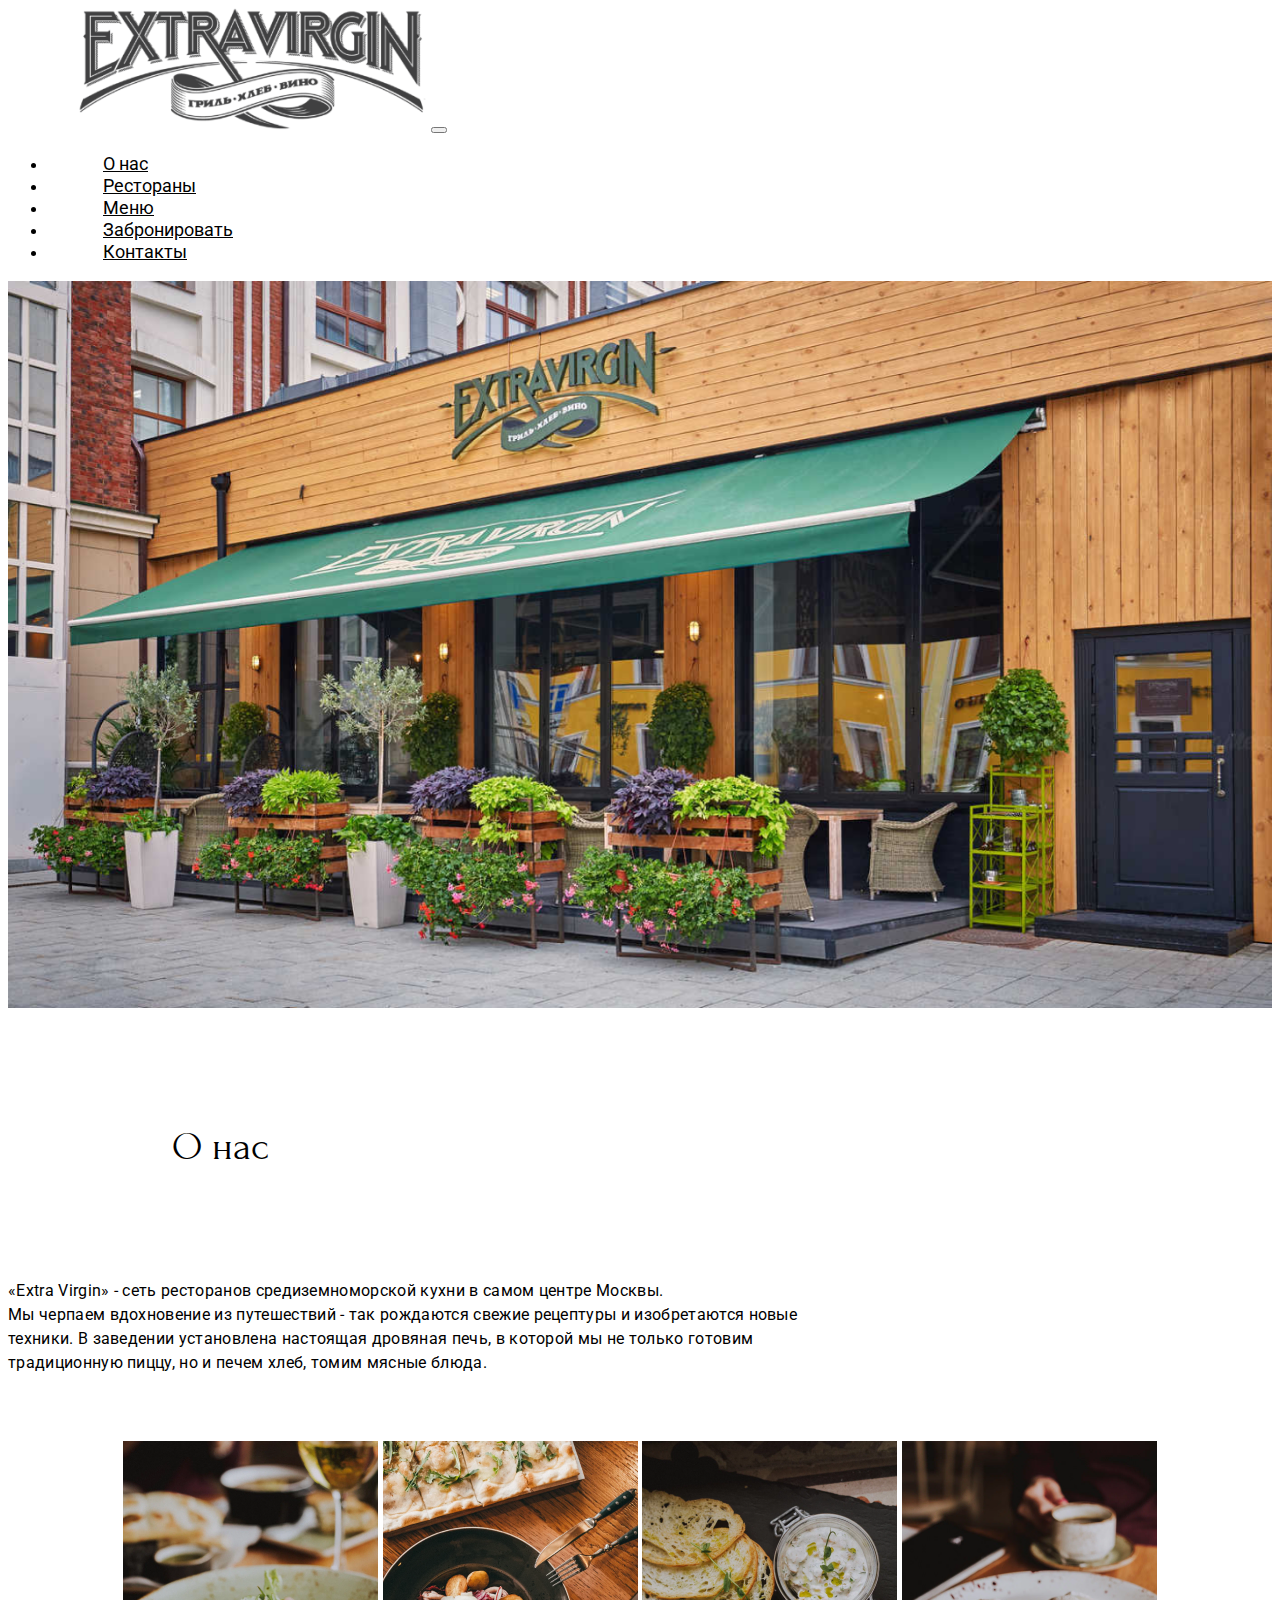
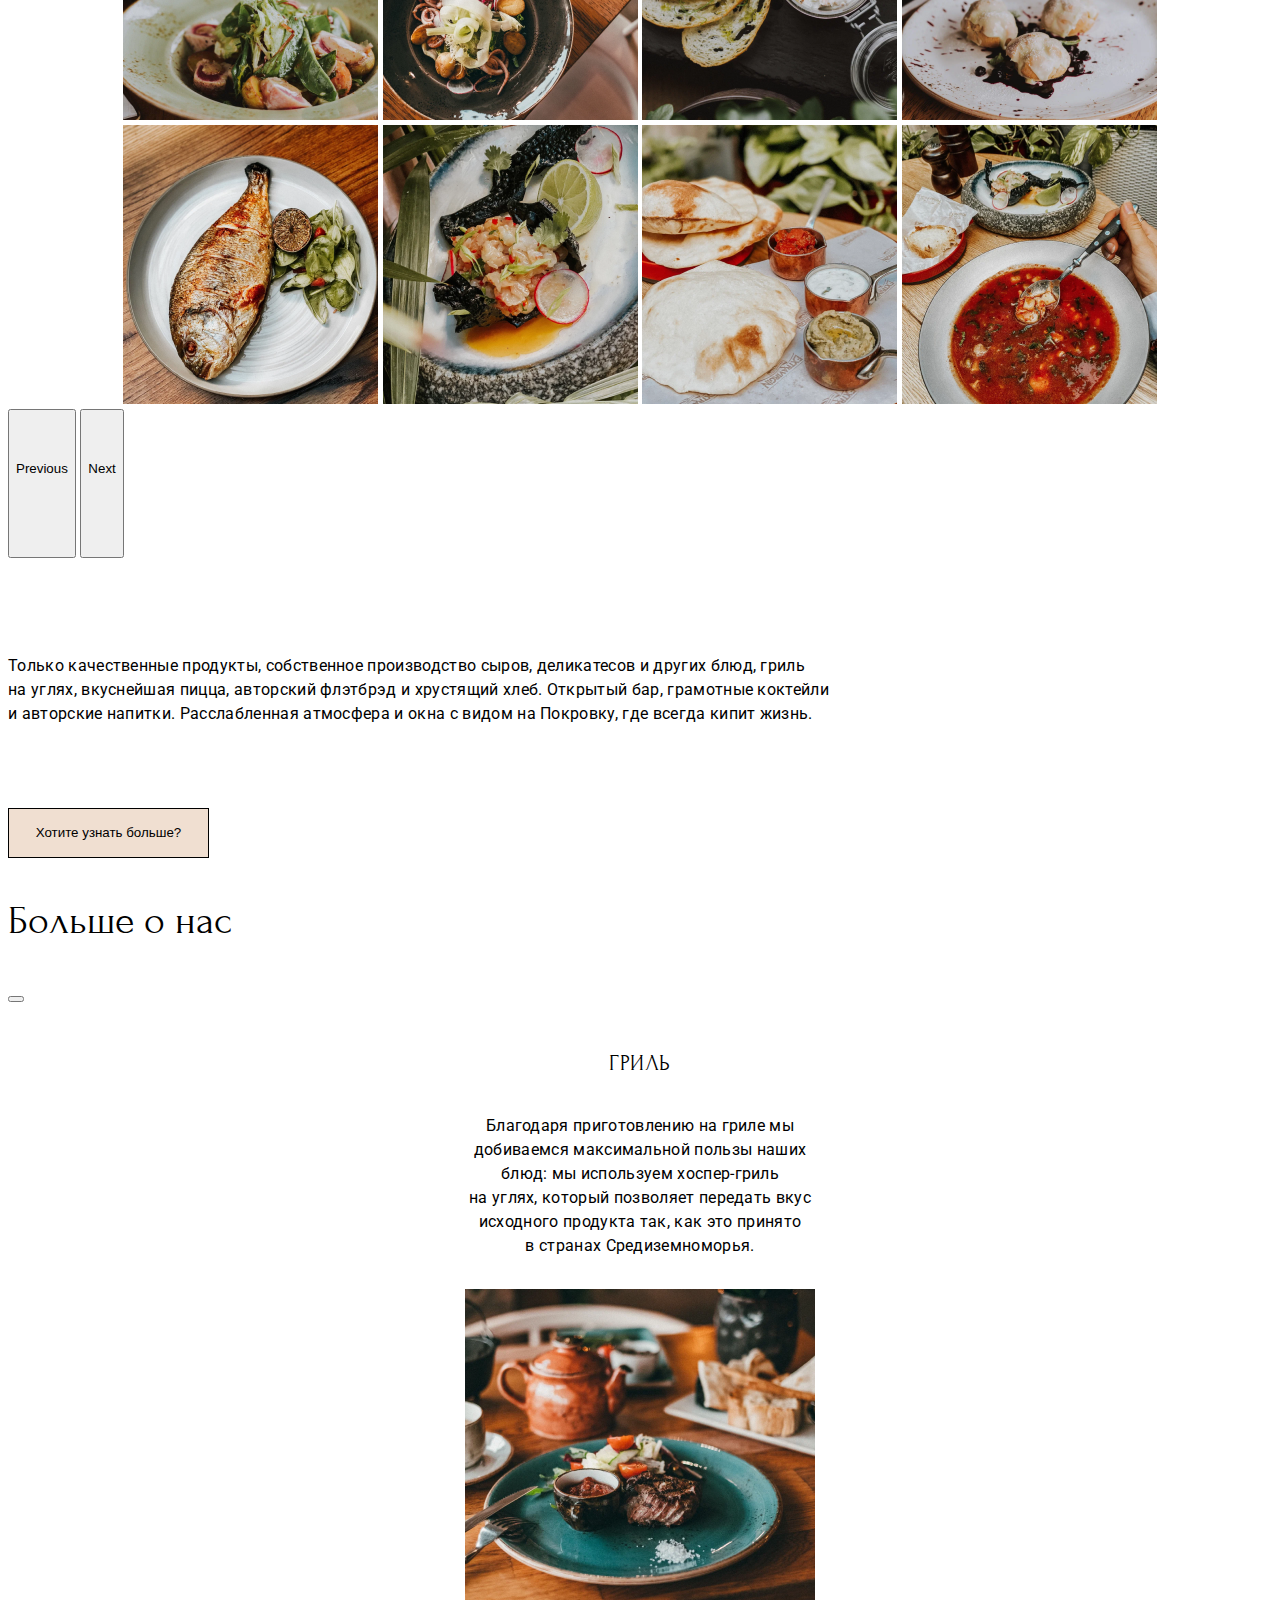
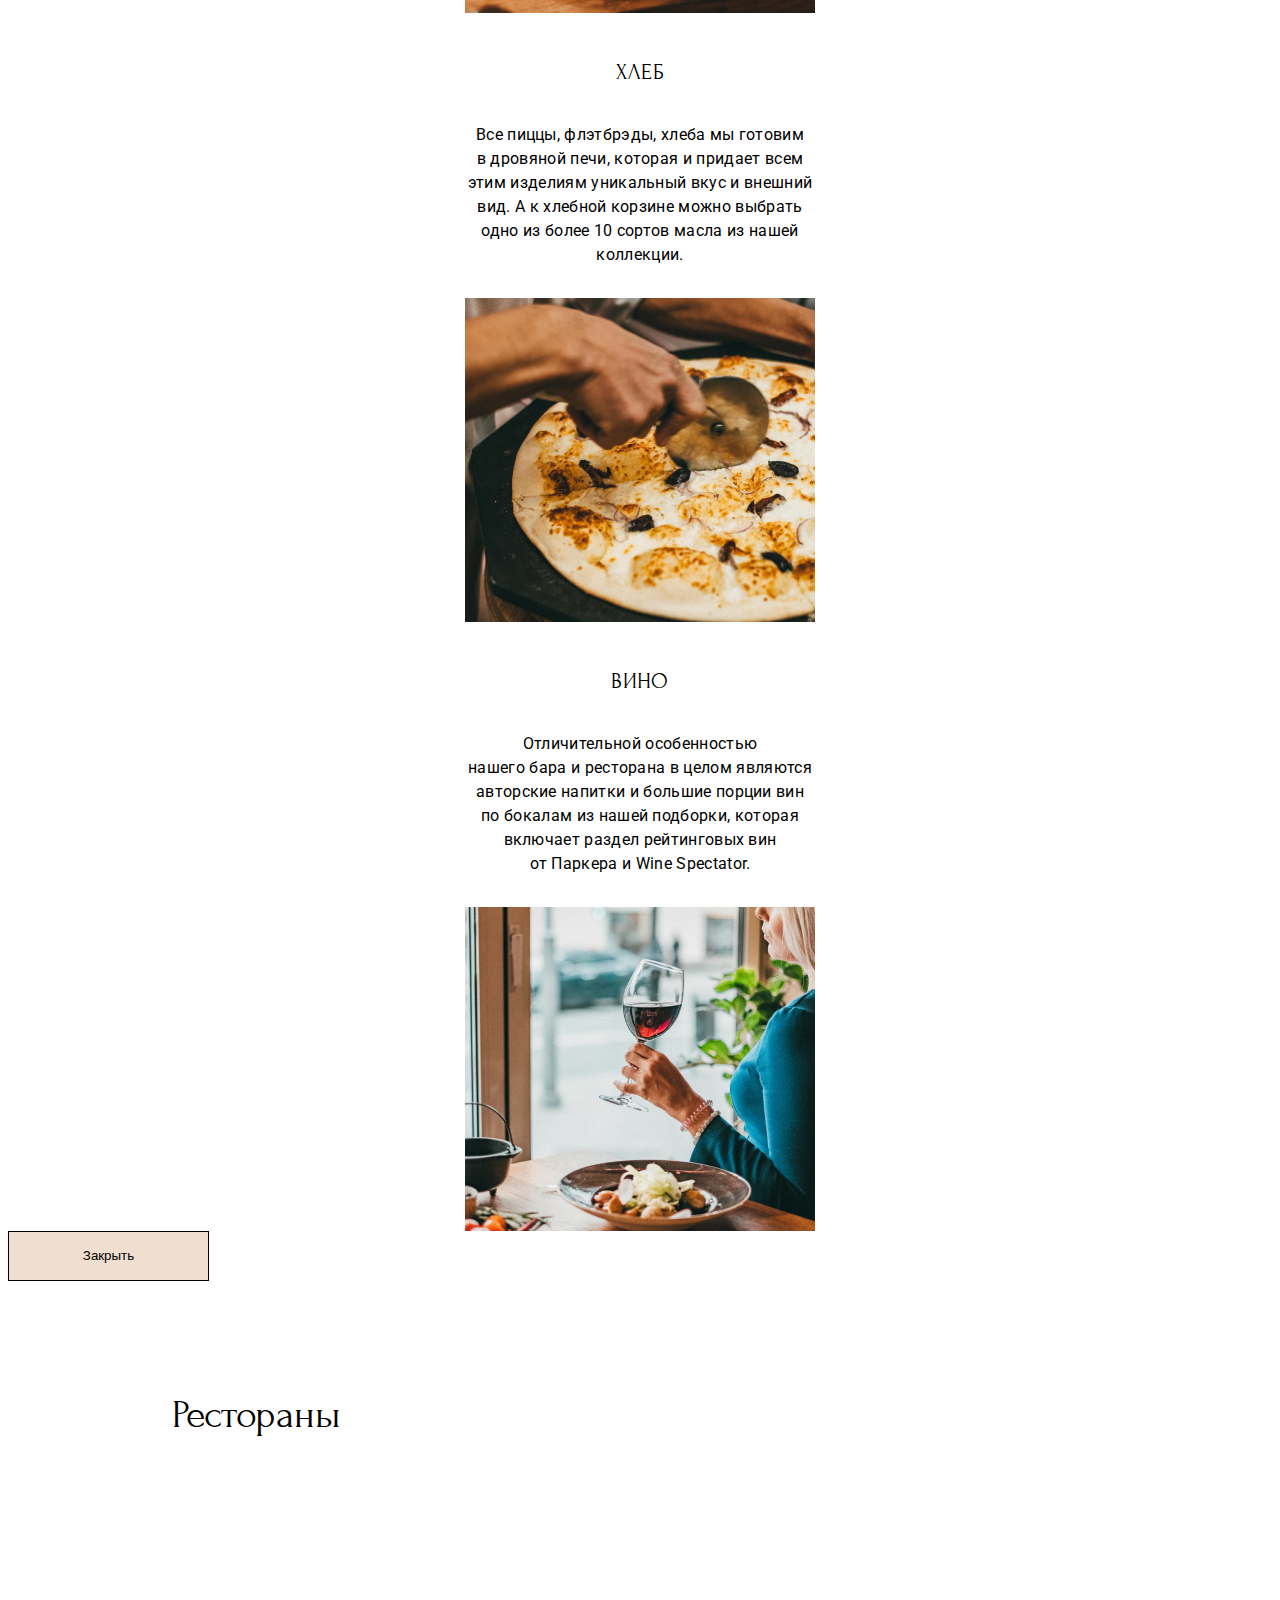
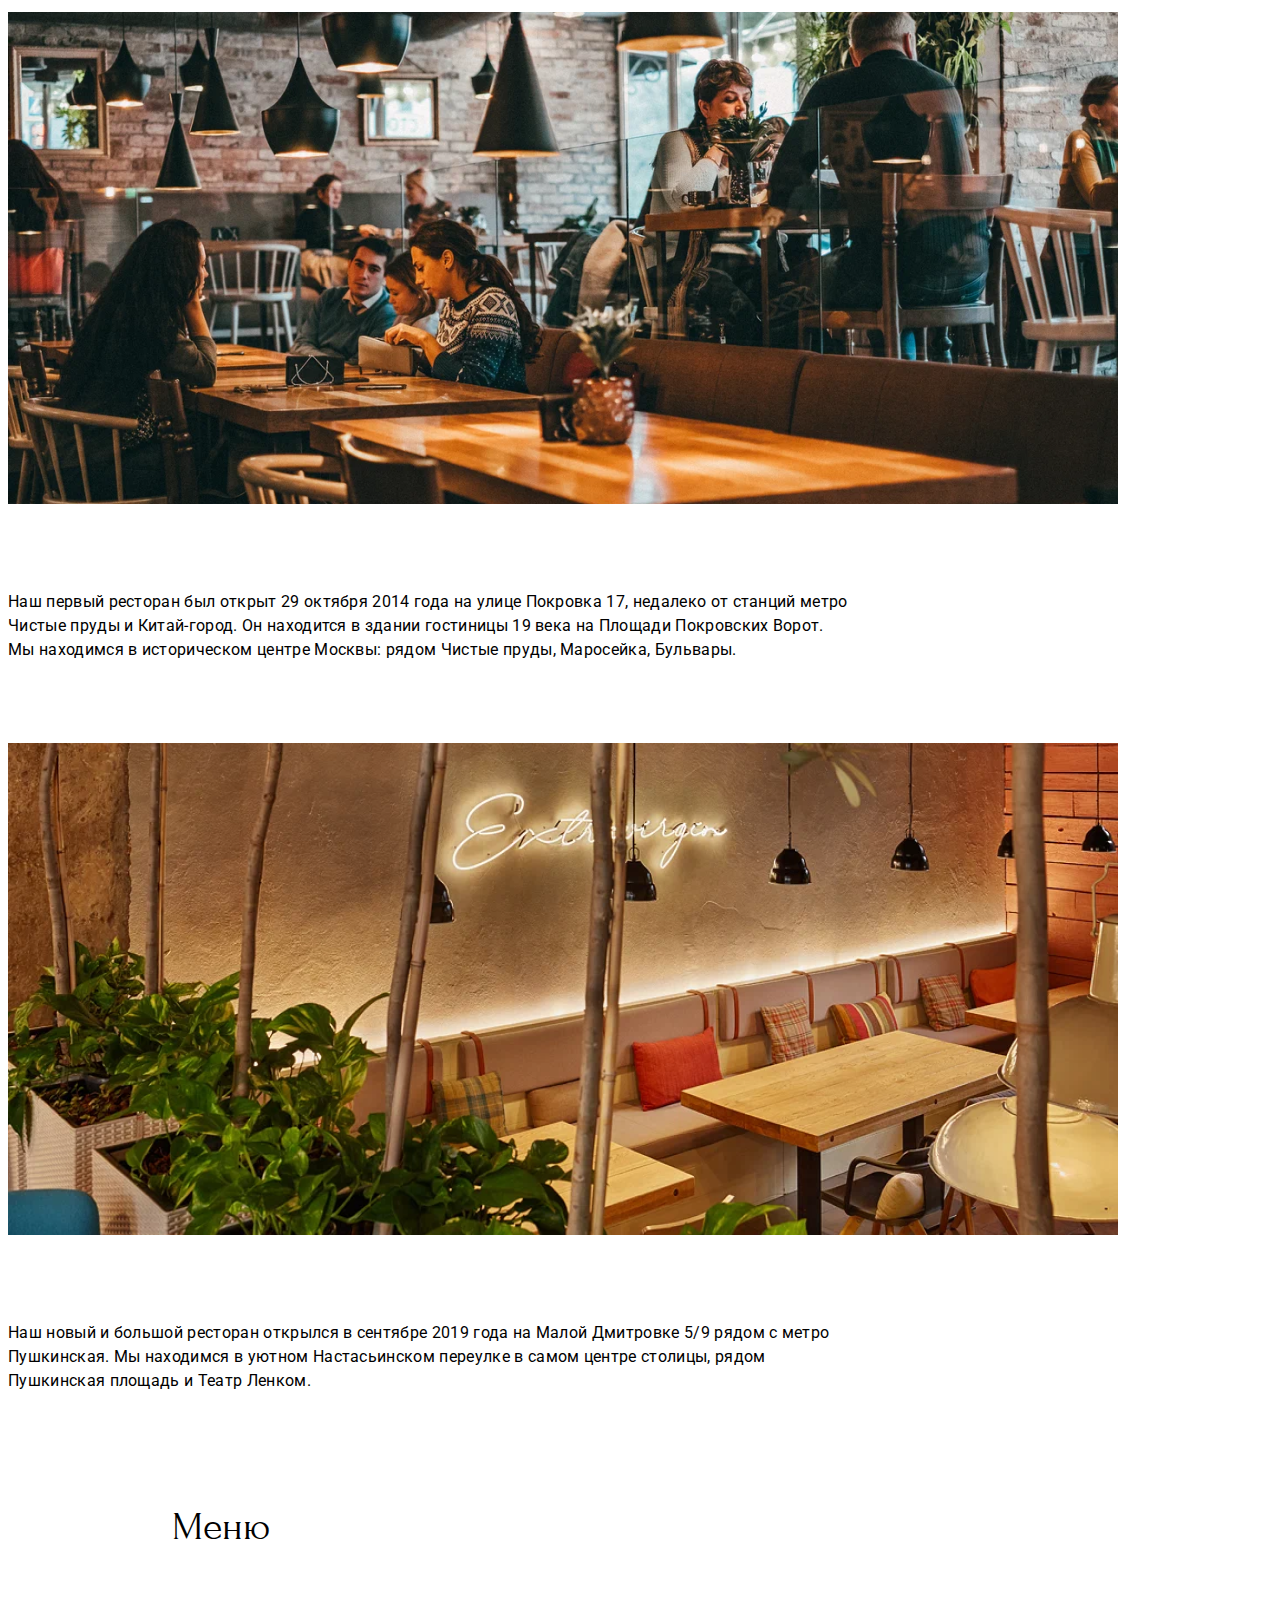
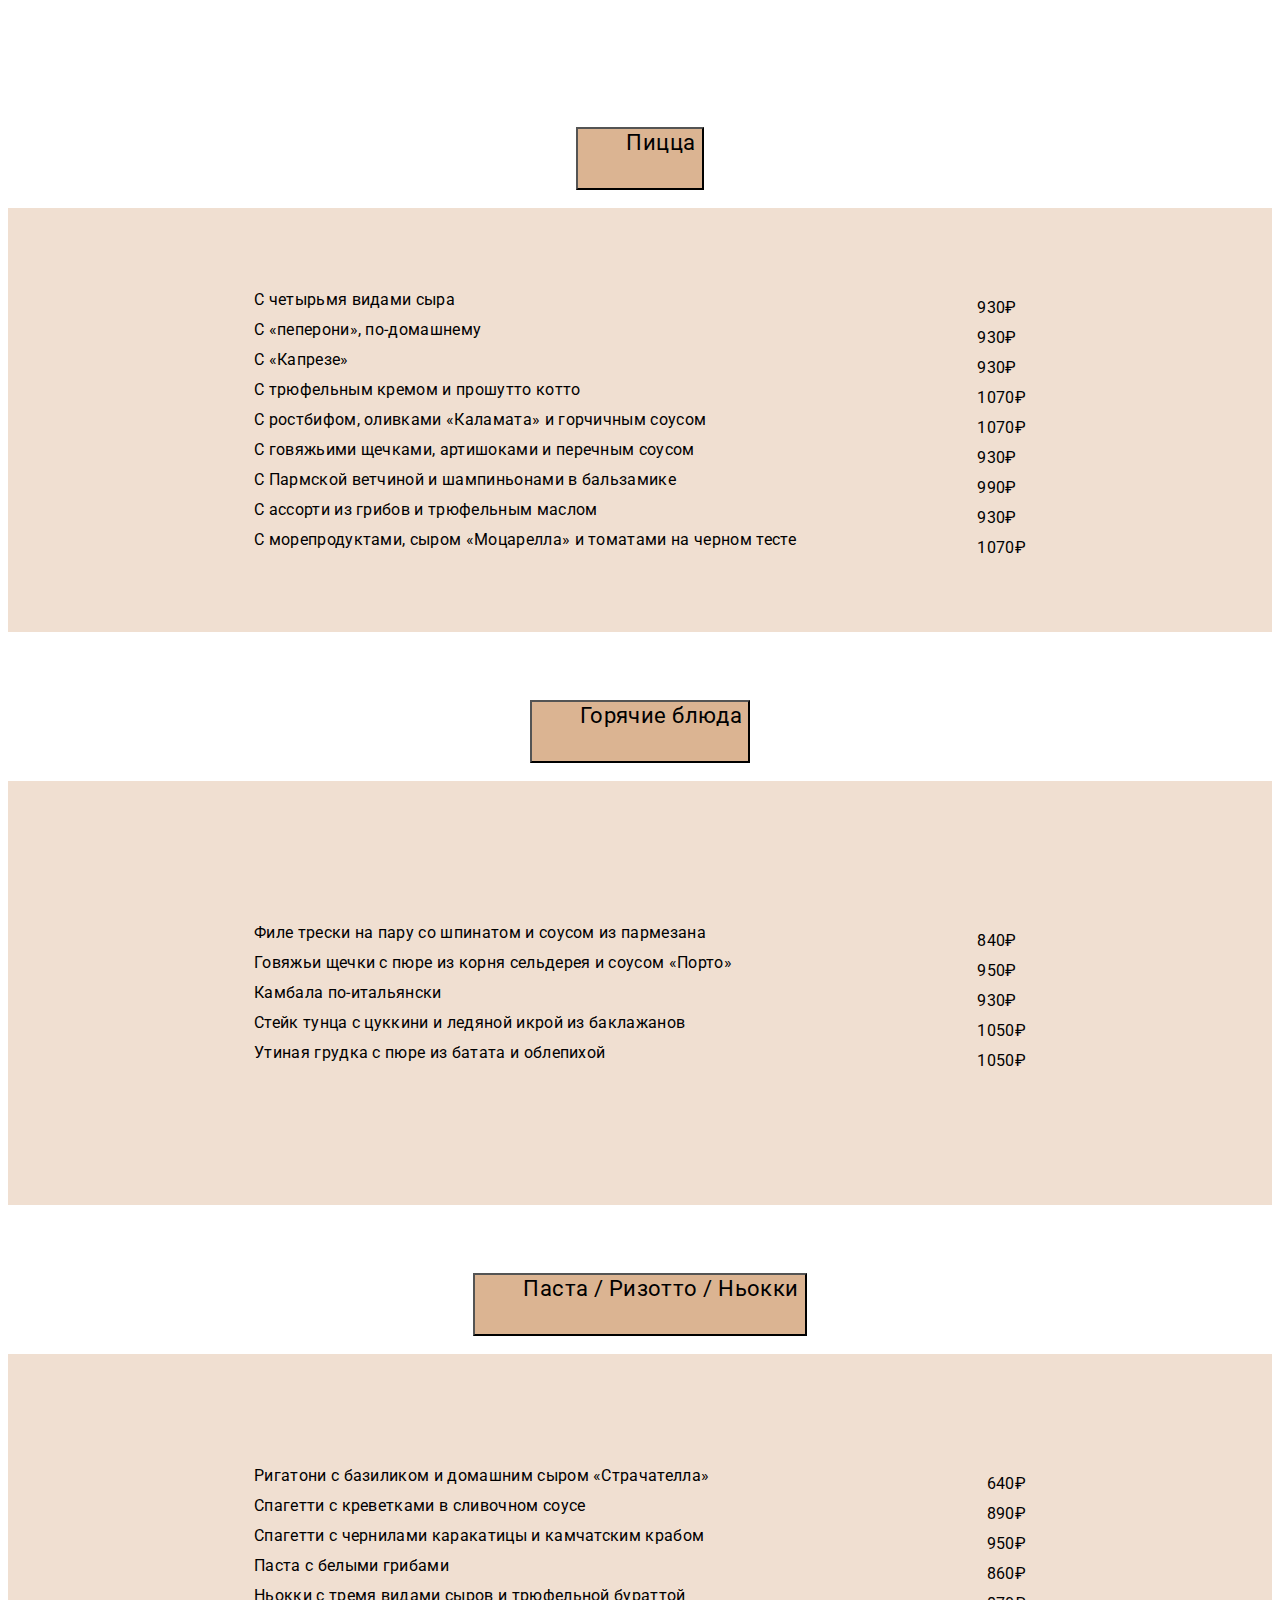
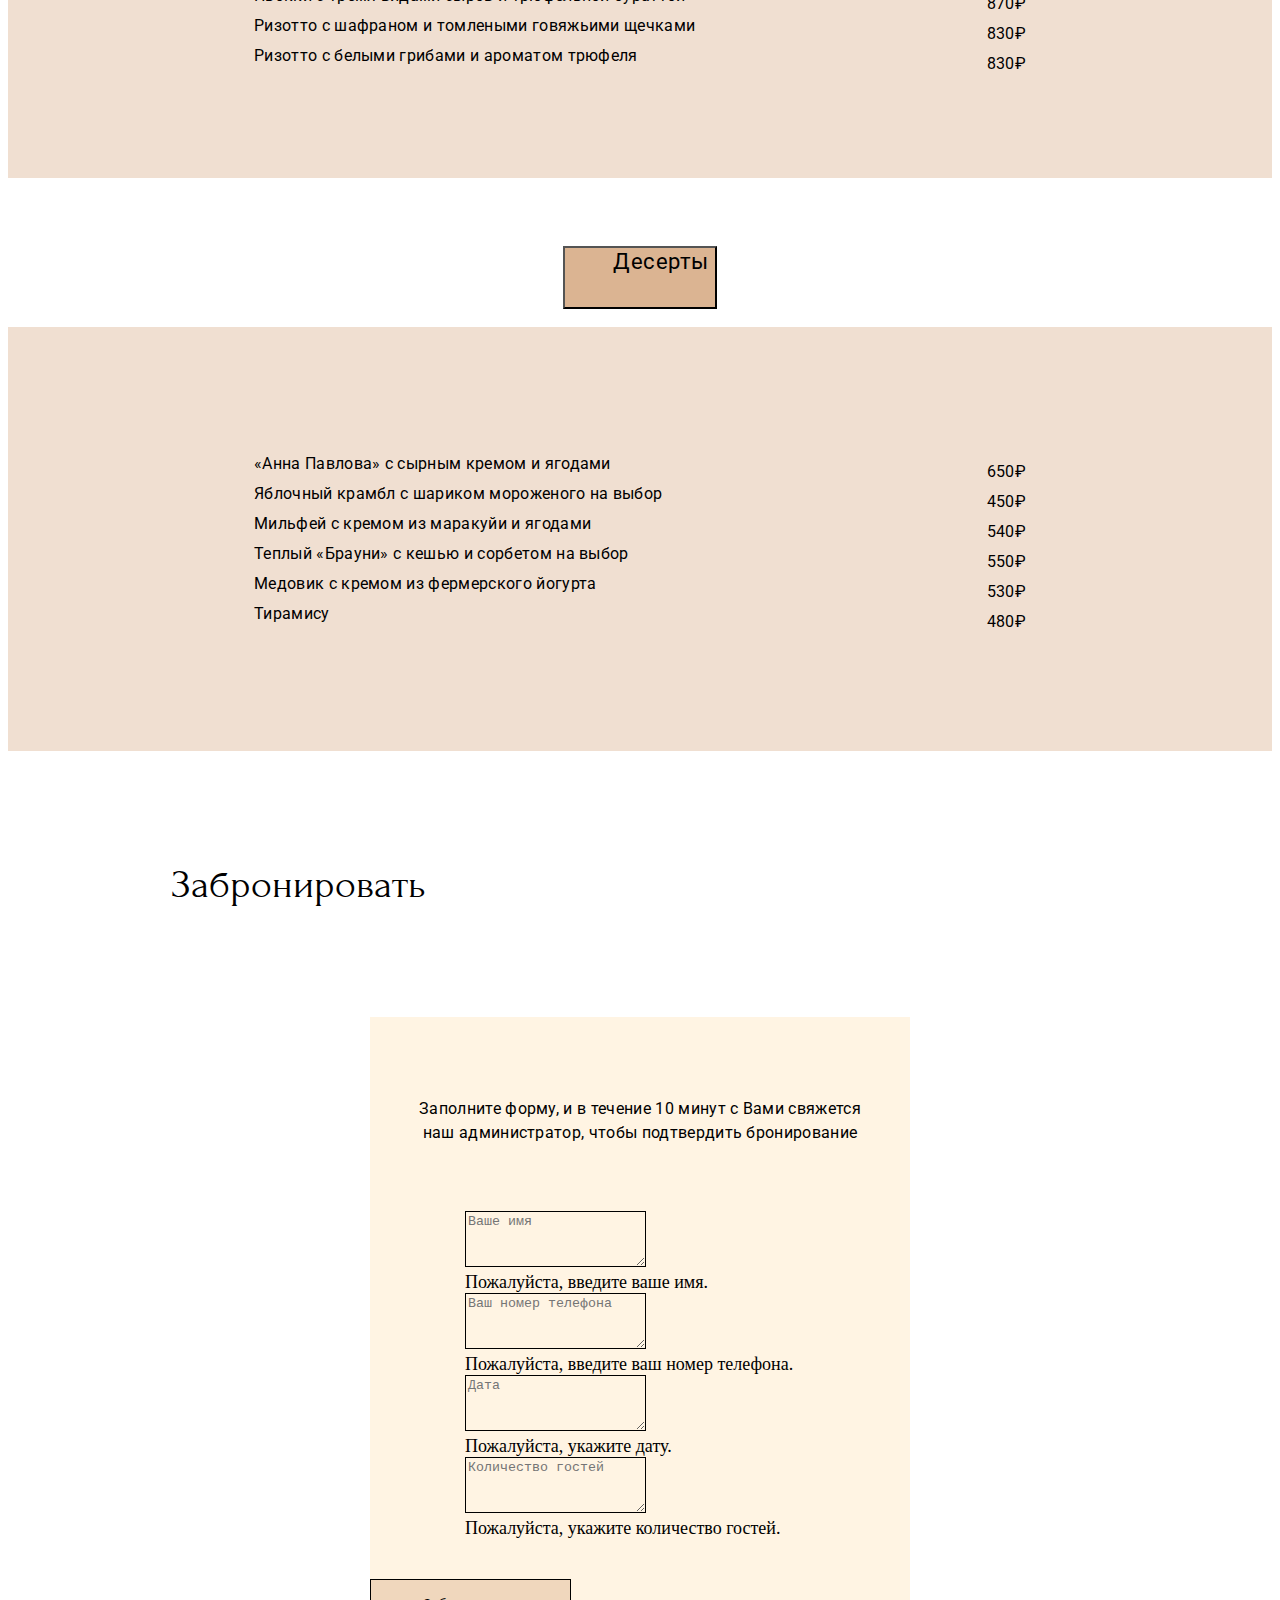
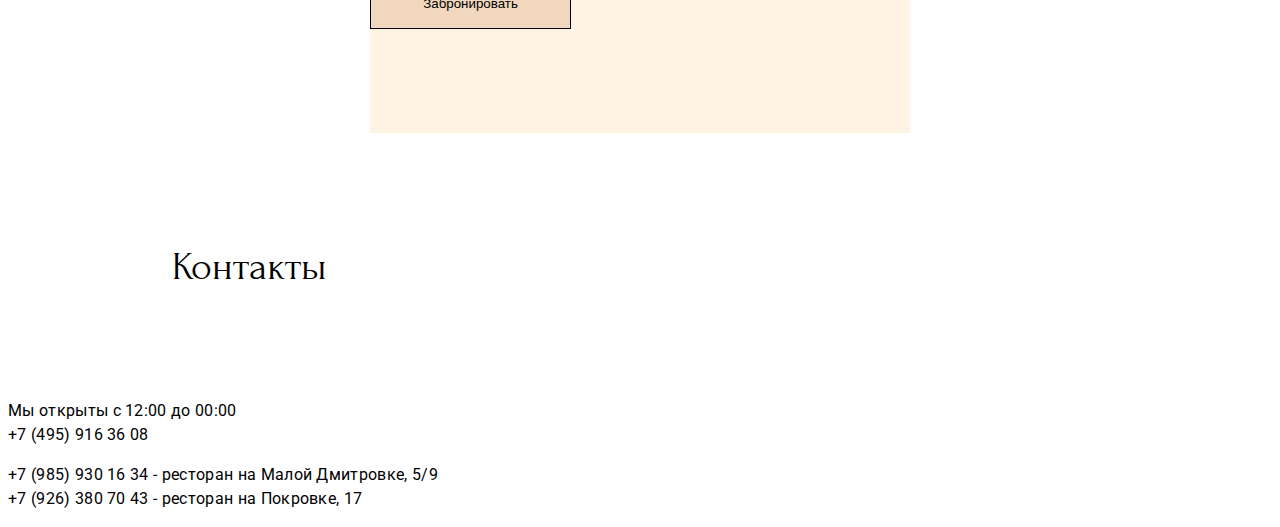
<file: index.html>
<!DOCTYPE html>
<html lang="en">
<head>
    <meta charset="UTF-8">
    <meta name="viewport" content="width=device-width, initial-scale=1.0">
    <title>Document</title>
    <link href="https://cdn.jsdelivr.net/npm/bootstrap@5.3.2/dist/css/bootstrap.min.css" rel="stylesheet" integrity="sha384-T3c6CoIi6uLrA9TneNEoa7RxnatzjcDSCmG1MXxSR1GAsXEV/Dwwykc2MPK8M2HN" crossorigin="anonymous">
    <link rel="stylesheet" href="./css/style.css">
    <link rel="preconnect" href="https://fonts.googleapis.com">
    <link rel="preconnect" href="https://fonts.gstatic.com" crossorigin>
    <link href="https://fonts.googleapis.com/css2?family=Forum&family=Roboto&display=swap" rel="stylesheet">
</head>
<body>
    <div class="header">
        <div class="container-fluid">
            <nav class="navbar navbar-expand-xl">
                <a class="navbar-brand" href="#"><img class="img3" src="img/Rectangle 1.png" alt="Logo"></a>
                <button class="navbar-toggler" type="button" data-bs-toggle="collapse" data-bs-target="#navbarSupportedContent" aria-controls="navbarSupportedContent" aria-expanded="false" aria-label="Toggle navigation">
                    <span class="navbar-toggler-icon"></span>
                </button>
                <div class="collapse navbar-collapse" id="navbarSupportedContent">
                    <ul class="navbar-nav ms-auto">
                        <li class="nav-item">
                            <a class="nav-link" href="#">О нас</a>
                        </li>
                        <li class="nav-item">
                            <a class="nav-link" href="#">Рестораны</a>
                        </li>
                        <li class="nav-item">
                            <a class="nav-link" href="#">Меню</a>
                        </li>
                        <li class="nav-item">
                            <a class="nav-link" href="#">Забронировать</a>
                        </li>
                        <li class="nav-item">
                            <a class="nav-link" href="#">Контакты</a>
                        </li>
                    </ul>
                </div>
            </nav>
        </div>
        <div class="container-fluid">
            <div class="bg-image">
                <img src="img/Rectangle 2.png" class="img-fluid" alt="..." width="100%">
            </div>
        </div>
        <div class="container-fluid">
            <p class="text-left">О нас</p>
            <p class="text-center">«Extra Virgin» - сеть ресторанов средиземноморской кухни в самом центре Москвы.<br> 
                Мы черпаем вдохновение из путешествий - так рождаются свежие рецептуры и изобретаются новые<br>
                техники. В заведении установлена настоящая дровяная печь, в которой мы не только готовим <br>
                традиционную пиццу, но и печем хлеб, томим мясные блюда.</p>
            <div id="carouselControls" class="carousel slide" data-bs-ride="carousel">
                <div class="carousel-inner">
                    <div class="row align-items-center">
                        <div class="carousel-item active">
                            <img class="img1" src="img/Rectangle 3.png" class="d-inline" alt="">
                            <img class="img1" src="img/Rectangle 4.png" class="d-inline" alt="">
                            <img class="img1" src="img/Rectangle 5.png" class="d-inline" alt="">
                            <img class="img1" src="img/image 17.png" class="d-inline" alt="">
                        </div>
                        <div class="carousel-item">
                            <img class="img1" src="img/image 14.png" class="d-inline" alt="">
                            <img class="img1" src="img/image 15.png" class="d-inline" alt="">
                            <img class="img1" src="img/image 16.png" class="d-inline" alt="">
                            <img class="img1" src="img/Rectangle 6.png" class="d-inline" alt="">
                        </div>
                    </div>
                </div>
                <button class="carousel-control-prev" type="button" data-bs-target="#carouselControls" data-bs-slide="prev">
                    <span class="carousel-control-prev-icon" aria-hidden="true"></span>
                    <span class="visually-hidden">Previous</span>
                </button>
                <button class="carousel-control-next" type="button" data-bs-target="#carouselControls" data-bs-slide="next">
                    <span class="carousel-control-next-icon" aria-hidden="true"></span>
                    <span class="visually-hidden">Next</span>
                </button>
            </div>
            <p class="text-center">Только качественные продукты, собственное производство сыров, деликатесов и других блюд, гриль<br> 
                на углях, вкуснейшая пицца, авторский флэтбрэд и хрустящий хлеб. Открытый бар, грамотные коктейли<br>
                и авторские напитки. Расслабленная атмосфера и окна с видом на Покровку, где всегда кипит жизнь.</p>
            <div class="row justify-content-sm-center">
                <div class="col-sm-auto">
                    <button type="button" class="btn btn-primary" data-bs-toggle="modal" data-bs-target="#exampleModal">
                        Хотите узнать больше?
                    </button>
                </div>
            </div>
            <div class="modal fade" id="exampleModal" tabindex="-1" aria-labelledby="exampleModalLabel" aria-hidden="true">
                <div class="modal-dialog modal-dialog-scrollable">
                    <div class="modal-content">
                        <div class="modal-header">
                            <p class="modal-title" id="exampleModalLabel">Больше о нас</p>
                            <button type="button" class="btn-close" data-bs-dismiss="modal" aria-label="Close"></button>
                        </div>
                        <div class="modal-body">
                            <div class="text1">
                                <p class="p1">ГРИЛЬ</p>
                                <p class="p2">Благодаря приготовлению на гриле мы<br>
                                    добиваемся максимальной пользы наших<br>
                                    блюд: мы используем хоспер-гриль<br>
                                    на углях, который позволяет передать вкус<br>
                                    исходного продукта так, как это принято<br>
                                    в странах Средиземноморья.</p>
                                <img class="img2" src="img/Rectangle 7.png" alt="">
                            </div>
                            <div class="text1">
                                <p class="p1">ХЛЕБ</p>
                                <p class="p2">Все пиццы, флэтбрэды, хлеба мы готовим<br> 
                                    в дровяной печи, которая и придает всем<br>
                                    этим изделиям уникальный вкус и внешний<br>
                                    вид. А к хлебной корзине можно выбрать<br>
                                    одно из более 10 сортов масла из нашей<br>
                                    коллекции.</p>
                                <img class="img2" src="img/Rectangle 8.png" alt="">
                            </div>
                            <div class="text1">
                                <p class="p1">ВИНО</p>
                                <p class="p2">Отличительной особенностью<br> 
                                    нашего бара и ресторана в целом являются<br>
                                    авторские напитки и большие порции вин<br>
                                    по бокалам из нашей подборки, которая<br> 
                                    включает раздел рейтинговых вин<br> 
                                    от Паркера и Wine Spectator.</p>
                                <img class="img2" src="img/Rectangle 9.png" alt="">
                            </div>
                        </div>
                        <div class="modal-footer">
                            <button type="button" class="btn btn-secondary" data-bs-dismiss="modal">Закрыть</button>
                        </div>
                    </div>
                </div>
            </div>
        </div>
        <div class="container-fluid">
            <p class="text-left">Рестораны</p>
            <img src="img/Rectangle 10.png" class="img-fluid mx-auto d-block" alt="">
            <p class="text-center">Наш первый ресторан был открыт 29 октября 2014 года на улице Покровка 17, недалеко от станций метро<br>
                Чистые пруды и Китай-город. Он находится в здании гостиницы 19 века на Площади Покровских Ворот.<br> 
                Мы находимся в историческом центре Москвы: рядом Чистые пруды, Маросейка, Бульвары.</p>
                <img src="img/Rectangle 11.png" class="img-fluid mx-auto d-block" alt="">
            <p class="text-center">Наш новый и большой ресторан открылся в сентябре 2019 года на Малой Дмитровке 5/9 рядом с метро<br> 
                Пушкинская. Мы находимся в уютном Настасьинском переулке в самом центре столицы, рядом<br>
                Пушкинская площадь и Театр Ленком.</p>
        </div>
        <div class="container-fluid">
            <p class="text-left">Меню</p>
            <div class="accordion" id="accordionPanelsStayOpenExample">
                <div class="accordion-item">
                    <p class="accordion-header" id="panelsStayOpen-headingOne">
                        <button class="accordion-button" type="button" data-bs-toggle="collapse" data-bs-target="#panelsStayOpen-collapseOne" aria-expanded="true" aria-controls="panelsStayOpen-collapseOne">
                            Пицца
                        </button>
                    </p>
                    <div id="panelsStayOpen-collapseOne" class="accordion-collapse collapse show" aria-labelledby="panelsStayOpen-headingOne">
                        <div class="accordion-body">
                            С четырьмя видами сыра<br>                    
                            С «пеперони», по-домашнему<br>                       
                            С «Капрезе»<br>          
                            С трюфельным кремом и прошутто котто<br>       
                            С ростбифом, оливками «Каламата» и горчичным соусом<br>
                            С говяжьими щечками, артишоками и перечным соусом<br>
                            С Пармской ветчиной и шампиньонами в бальзамике<br>
                            С ассорти из грибов и трюфельным маслом<br>
                            С морепродуктами, сыром «Моцарелла» и томатами на черном тесте
                            <p class="p3">930₽<br>
                                930₽<br>
                                930₽<br>
                                1070₽<br>
                                1070₽<br>
                                930₽<br>
                                990₽<br>
                                930₽<br>
                                1070₽
                            </p>
                        </div>    
                    </div>
                </div>
                <div class="accordion-item">
                    <p class="accordion-header" id="panelsStayOpen-headingTwo">
                        <button class="accordion-button collapsed" type="button" data-bs-toggle="collapse" data-bs-target="#panelsStayOpen-collapseTwo" aria-expanded="false" aria-controls="panelsStayOpen-collapseTwo">
                            Горячие блюда
                        </button>
                    </p>
                    <div id="panelsStayOpen-collapseTwo" class="accordion-collapse collapse" aria-labelledby="panelsStayOpen-headingTwo">
                        <div class="accordion-body">
                            Филе трески на пару со шпинатом и соусом из пармезана<br>                     
                            Говяжьи щечки с пюре из корня сельдерея и соусом «Порто»<br>                       
                            Камбала по-итальянски<br>              
                            Стейк тунца с цуккини и ледяной икрой из баклажанов<br>       
                            Утиная грудка с пюре из батата и облепихой
                            <p class="p3">840₽<br>
                                950₽<br>
                                930₽<br>
                                1050₽<br>
                                1050₽
                            </p>
                        </div>
                    </div>
                </div>
                <div class="accordion-item">
                    <p class="accordion-header" id="panelsStayOpen-headingThree">
                        <button class="accordion-button collapsed" type="button" data-bs-toggle="collapse" data-bs-target="#panelsStayOpen-collapseThree" aria-expanded="false" aria-controls="panelsStayOpen-collapseThree">
                            Паста / Ризотто / Ньокки
                        </button>
                    </p>
                    <div id="panelsStayOpen-collapseThree" class="accordion-collapse collapse" aria-labelledby="panelsStayOpen-headingThree">
                        <div class="accordion-body">
                            Ригатони с базиликом и домашним сыром «Страчателла»<br>                      
                            Спагетти с креветками в сливочном соусе<br>                    
                            Спагетти с чернилами каракатицы и камчатским крабом<br>                
                            Паста с белыми грибами<br>       
                            Ньокки с тремя видами сыров и трюфельной бураттой<br>
                            Ризотто с шафраном и томлеными говяжьими щечками<br>
                            Ризотто с белыми грибами и ароматом трюфеля
                            <p class="p3">640₽<br>
                                890₽<br>
                                950₽<br>
                                860₽<br>
                                870₽<br>
                                830₽<br>
                                830₽
                            </p>
                        </div>
                    </div>
                </div>
                <div class="accordion-item">
                    <p class="accordion-header" id="panelsStayOpen-headingFour">
                        <button class="accordion-button collapsed" type="button" data-bs-toggle="collapse" data-bs-target="#panelsStayOpen-collapseFour" aria-expanded="false" aria-controls="panelsStayOpen-collapseFour">
                            Десерты
                        </button>
                    </p>
                    <div id="panelsStayOpen-collapseFour" class="accordion-collapse collapse" aria-labelledby="panelsStayOpen-headingFour">
                        <div class="accordion-body">
                            «Анна Павлова» с сырным кремом и ягодами<br>                      
                            Яблочный крамбл с шариком мороженого на выбор<br>                    
                            Мильфей с кремом из маракуйи и ягодами<br>               
                            Теплый «Брауни» с кешью и сорбетом на выбор<br>    
                            Медовик с кремом из фермерского йогурта<br>
                            Тирамису
                            <p class="p3">650₽<br>
                                450₽<br>
                                540₽<br>
                                550₽<br>
                                530₽<br>
                                480₽
                            </p>
                        </div>
                    </div>
                </div>
            </div>
        </div>
        <div class="container-fluid">
            <p class="text-left">Забронировать</p>
            <form class="was-validated">
                <p class="p4">Заполните форму, и в течение 10 минут с Вами свяжется<br>
                    наш администратор, чтобы подтвердить бронирование</p>
                <div class="mb-3">
                    <textarea class="form-control is-invalid" id="validationTextarea" placeholder="Ваше имя" required></textarea>
                    <div class="invalid-feedback">
                        Пожалуйста, введите ваше имя.
                    </div>
                </div>
                <div class="mb-3">
                    <textarea class="form-control is-invalid" id="validationTextarea" placeholder="Ваш номер телефона" required></textarea>
                    <div class="invalid-feedback">
                        Пожалуйста, введите ваш номер телефона.
                    </div>
                </div>
                <div class="mb-3">
                    <textarea class="form-control is-invalid" id="validationTextarea" placeholder="Дата" required></textarea>
                    <div class="invalid-feedback">
                        Пожалуйста, укажите дату.
                    </div>
                </div>
                <div class="mb-3">
                    <textarea class="form-control is-invalid" id="validationTextarea" placeholder="Количество гостей" required></textarea>
                    <div class="invalid-feedback">
                        Пожалуйста, укажите количество гостей.
                    </div>
                </div>
                <div class="row justify-content-sm-center">
                    <button type="submit" class="btn btn-booking" data-bs-toggle="tooltip" data-bs-placement="left" title="Не забудьте проверить правильность введенных данных!">Забронировать</button>
                </div>
            </form>
        </div>
        <div class="container-fluid">
            <p class="text-left">Контакты</p>
            <p class="text-center">Мы открыты с 12:00 до 00:00<br>
                +7 (495) 916 36 08</p>
            <p class="text-center">+7 (985) 930 16 34 - ресторан на Малой Дмитровке, 5/9<br>
                +7 (926) 380 70 43 - ресторан на Покровке, 17</p>
        </div>
    </div>
    
    <script src="https://cdn.jsdelivr.net/npm/bootstrap@5.3.2/dist/js/bootstrap.bundle.min.js" integrity="sha384-C6RzsynM9kWDrMNeT87bh95OGNyZPhcTNXj1NW7RuBCsyN/o0jlpcV8Qyq46cDfL" crossorigin="anonymous"></script>
</body>
</html>
</file>
<file: css/style.css>
body {
    font-size: 18px;
    color: black;
}
a,
a:visited {
    color: black;;
}
.row {
    margin-right: 0px;
    margin-left: 0px;
}
.container-fluid {
    padding-left: 0px;
    padding-right: 0px;
}
.nav-link {
    font-family: 'Roboto', sans-serif;
    font-size: 18px;
    color: black;
    margin-left: 55px;
}
.navbar-brand {
    margin: 36px 0px 36px 70px;
}
.navbar-nav {
    margin-right: auto;
}
.text-left {
    color: #000;
    font-family: Forum;
    font-size: 40px;
    font-weight: 400;
    padding-top: 71px;
    padding-left: 164px;
    padding-bottom: 70px;
}
.text-center {
    color: #000;
    font-family: Roboto;
    font-size: 16px;
    font-weight: 400;
    line-height: 150%;
    letter-spacing: 0.32px;
}
#carouselControls {
    padding-top: 50px;
    padding-bottom: 80px;
}
.carousel-inner {
    display: grid;
    justify-items: center;
}
.carousel-control-prev {
    padding-top: 50px;
    padding-bottom: 80px;
}
.carousel-control-next {
    padding-top: 50px;
    padding-bottom: 80px;
}
.carousel-control-prev-icon {
    background-color: black;
}
.carousel-control-next-icon {
    background-color: black;
}
.btn {
    width: 201px;
    height: 50px;
    border: 1px solid #000;
    background: rgba(200, 140, 88, 0.28);
    color:#000;
    display: flex;
    align-items: center;
    justify-content: center;
}
.btn-primary {
    margin-top: 82px;
    --bs-btn-active-bg: rgba(200, 140, 88, 0.28);
    --bs-btn-active-border-color: #000;
    --bs-btn-active-color: #000;
    --bs-btn-hover-color: #000; 
    --bs-btn-hover-bg: rgba(200, 140, 88, 0.28);
    --bs-btn-hover-border-color: #000;
}
.modal-title {
    color: #000;
    font-family: Forum;
    font-size: 40px;
    font-weight: 400;
}
.text1 {
    display: flex;
    flex-direction: column;
    align-items: center;
}
.p1 {
    color: #000;
    font-family: Forum;
    font-size: 22px;
    font-weight: 400;
    line-height: 25px;
    letter-spacing: 0.44px;
    padding-top: 25px;
}
.p2 {
    color: #000;
    font-family: Roboto;
    font-size: 16px;
    font-weight: 400;
    line-height: 150%; 
    letter-spacing: 0.32px;
    text-align: center;
    padding-bottom: 15px;
}
.mx-auto {
    margin-top: 65px;
    margin-bottom: 65px;
}
.accordion {
    --bs-accordion-btn-focus-box-shadow: none;
}
.accordion-item {
    padding-top: 50px;
    border: 0;
}
.accordion-button {
    background: rgba(200, 140, 88, 0.65)!important;
    max-width: 1110px;
    height: 63px;
    color: #000!important;
    font-family: Roboto;
    font-size: 22px;
    font-weight: 400;
    line-height: 25px;
    letter-spacing: 0.44px;
    margin: auto;
    padding-left: 48px;
    display: flex;
}
.accordion-body {
    color: #000;
    font-family: Roboto;
    font-size: 16px;
    font-style: normal;
    font-weight: 400;
    line-height: 30px;
    letter-spacing: 0.32px;
    background: rgba(200, 140, 88, 0.28);
    max-width: 1110px;
    height: 424px;
    margin: auto;
    display: flex;
    flex-direction: row;
    justify-content: space-between;
    align-items: center;
    padding-left: 246px;
    padding-right: 246px;
}
.p3 {
    padding-top: 17px;
}
.was-validated {
    max-width: 540px;
    height: 716px;
    background: rgba(255, 212, 146, 0.26);
    margin: auto;
}
.p4 {
    color: #000;
    text-align: center;
    font-family: Roboto;
    font-size: 16px;
    font-weight: 400;
    line-height: 150%;
    letter-spacing: 0.32px;
    padding-top: 80px;
    padding-bottom: 50px;
}
#validationTextarea {
    max-width: 350px;
    height: 50px;
    border: 1px solid #000;
    margin-left: 95px;
    background-color: rgba(255, 211, 146, 0);
}
.invalid-feedback {
    margin-left: 95px;
}
.btn-booking {
    margin-top: 40px;
    --bs-btn-active-bg: rgba(200, 140, 88, 0.28);
    --bs-btn-active-border-color: #000;
    --bs-btn-active-color: #000;
    --bs-btn-hover-color: #000; 
    --bs-btn-hover-bg: rgba(200, 140, 88, 0.28);
    --bs-btn-hover-border-color: #000;
}
.btn-secondary {
    --bs-btn-active-bg: rgba(200, 140, 88, 0.28);
    --bs-btn-active-border-color: #000;
    --bs-btn-active-color: #000;
    --bs-btn-hover-color: #000; 
    --bs-btn-hover-bg: rgba(200, 140, 88, 0.28);
    --bs-btn-hover-border-color: #000;
}
@media (max-width: 1260px) {
    .carousel-control-next {
        width: 8%;
    }
    .carousel-control-prev {
        width: 8%;
    }
}
@media (max-width: 1160px) {
    .text-left {
        padding-left: 120px;
    }
    .carousel-control-next {
        width: 5%;
    }
    .carousel-control-prev {
        width: 5%;
    }
}
@media (max-width: 1125px) {
    .carousel-control-next {
        width: 2%;
    }
    .carousel-control-prev {
        width: 2%;
    }
}
@media (max-width: 1080px) {
    .carousel-control-next {
        width: 1.5%;
    }
    .carousel-control-prev {
        width: 1.5%;
    }
    .carousel-control-next-icon {
        width: 1rem;
    }
    .carousel-control-prev-icon {
        width: 1rem;
    }
    .text-left {
        padding-left: 90px;
    }
    .accordion-body {
        padding-left: 200px;
    }
}
@media (max-width: 1059px) {
    .carousel-inner {
        padding-left: 130px;
    }
    .carousel-control-next {
        width: 10%;
    }
    .carousel-control-prev {
        width: 10%;
    }
    .carousel-control-next-icon {
        width: 2rem;
    }
    .carousel-control-prev-icon {
        width: 2rem;
    }
}
@media (max-width: 1020px) {
    .carousel-inner {
        padding-left: 100px;
    }
    .accordion-body {
        padding-right: 200px;
        padding-left: 150px;
    }
}
@media (max-width: 980px) {
    .carousel-inner {
        padding-left: 80px;
    }
    .text-left {
        padding-bottom: 50px;
    }
}
@media (max-width: 940px) {
    .carousel-control-next {
        width: 5%;
    }
    .carousel-control-prev {
        width: 5%;
    }
    .carousel-inner {
        padding-left: 60px;
    }
    .accordion-body {
        padding-right: 160px;
        padding-left: 120px;
    }
}
@media (max-width: 900px) {
    .carousel-inner {
        padding-left: 40px;
    }
    .text-left {
        font-size: 34px;
        padding-bottom: 30px;
    }
    .text-center {
        font-size: 14px;
    }
    .mx-auto {
        margin-top: 50px;
        margin-bottom: 50px;
    }
    .modal-title {
        font-size: 34px;
    }
}
@media (max-width: 870px) {
    .carousel-control-prev {
        width: 3%;
    }
    .carousel-control-next {
        width: 3%;
    }
    .carousel-inner {
        padding-left: 25px;
    }
    .accordion-body {
        padding-right: 100px;
        padding-left: 90px;
    }
}
@media (max-width: 840px) {
    .carousel-control-next {
        width: 2%;
    }
    .carousel-control-prev {
        width: 2%;
    }
    .carousel-inner {
        padding-left: 10px;
    }
    .accordion-button {
        font-size: 18px;
    }
}
@media (max-width: 809px) {
    .carousel-inner {
        padding-left: 135px;
    }
    .carousel-control-next {
        width: 10%;
    }
    .carousel-control-prev {
        width: 10%;
    }
    .text-left {
        padding-left: 70px;
        padding-top: 60px;
    }
    .accordion-body {
        padding-right: 70px;
        padding-left: 60px;
    }
}
@media (max-width: 780px) {
    .img3 {
        width: 250px;
    }
    .navbar-brand {
        margin-bottom: 26px;
    }
    .carousel-inner {
        padding-left: 115px;
    }
    .accordion-body {
        font-size: 14px;
    }
    .text-left {
        font-size: 30px;
    }
    .accordion-item {
        padding-top: 30px;
    }
}
@media (max-width: 760px) {
    .text-center {
        font-size: 12px;
    }
    .carousel-inner {
        padding-left: 100px;
    }
    .btn-primary {
        font-size: 14px;
        margin-top: 50px;
    }
    .btn {
        width: 180px;
    }
}
@media (max-width: 730px) {
    .carousel-inner {
        padding-left: 90px;
    }
    .p4 {
        font-size: 14px;
    }
    .invalid-feedback {
        font-size: 12px;
    }
    .was-validated {
        width: 450px;
    }
    #validationTextarea {
        width: 250px;
    }
}
@media (max-width: 690px) {
    .carousel-inner {
        padding-left: 65px;
    }
    .accordion-button {
        font-size: 16px;
    }
}
@media (max-width: 650px) {
    .carousel-inner {
        padding-left: 45px;
    }
    .text-center {
        font-size: 11px;
    }
    .text-left {
        font-size: 28px;
    }
    .was-validated {
        width: 350px;
    }
    #validationTextarea {
        width: 220px;
        margin-left: 65px;
    }
    .invalid-feedback {
        margin-left: 65px;
    }
    .p4 {
        font-size: 11px;
    }
}
@media (max-width: 625px) {
    .carousel-control-prev {
        width: 5%;
    }
    .carousel-control-next {
        width: 5%;
    }
    .carousel-inner {
        padding-left: 35px;
    }
    .accordion-body {
        padding-right: 30px;
        padding-left: 30px;
    }
}
@media (max-width: 590px) {
    .carousel-control-next {
        width: 3%;
    }
    .carousel-control-prev {
        width: 3%;
    }
    .carousel-inner {
        padding-left: 15px;
    }
    .col-sm-auto {
        display: grid;
        justify-items: center;
    }
    .justify-content-sm-center {
        display: grid;
        justify-items: center;
    }
    .accordion-body {
        font-size: 12px;
    }
}
@media (max-width: 560px) {
    .carousel-inner {
        padding-left: 8px;
    }
}
@media (max-width: 555px) {
    .img1 {
        width: 200px;
        height: 200px;
    }
    .carousel-inner {
        padding-left: 65px;
    }
}
@media (max-width: 547px) {
    .carousel-inner {
        padding-left: 55px;
    }
    .carousel-control-next {
        width: 10%;
    }
    .carousel-control-prev {
        width: 10%;
    }
    .btn-primary {
        margin-top: 30px;
    }
    .btn {
        width: 130px;
        font-size: 13px;
    }
    .text-left {
        padding-left: 50px;
    }
}
@media (max-width: 535px) {
    .carousel-inner {
        padding-left: 50px;
    }
}
@media (max-width: 520px) {
    .img3 {
        width: 210px;
    }
    .navbar-brand {
        margin: 26px 0px 20px 50px;
    }
    .img1 {
        width: 160px;
        height: 160px;
    }
    .carousel-inner {
        padding-left: 80px;
    }
    .accordion-body {
        padding-right: 20px;
        padding-left: 15px;
    }
    #carouselControls {
        padding-top: 20px;
        padding-bottom: 40px;
    }
}
@media (max-width: 500px) {
    .carousel-inner {
        padding-left: 72px;
    }
}
@media (max-width: 480px) {
    .carousel-inner {
        padding-left: 61px;
    }
    .mx-auto {
        margin-top: 30px;
        margin-bottom: 30px;
    }
    .accordion-body {
        font-size: 11px;
    }
    .form-control {
        font-size: 0.8rem;
    }
    .was-validated {
        width: 300px;
    }
    #validationTextarea {
        width: 180px;
        margin-left: 60px;
    }
    .invalid-feedback {
        font-size: 11px;
        margin-left: 60px;
    }
}
@media (max-width: 465px) {
    .carousel-inner {
        padding-left: 52px;
    }
}
@media (max-width: 449px) {
    .carousel-inner {
        padding-left: 48px;
    }
}
@media (max-width: 440px) {
    .nav-link {
        font-size: 16px;
    }
    .carousel-inner {
        padding-left: 43px;
    }
    .accordion-body {
        font-size: 10px;
        padding-right: 10px;
    }
    .accordion-button {
        font-size: 14px;
    }
}
@media (max-width: 430px) {
    .carousel-inner {
        padding-left: 38px;
    }
}
@media (max-width: 420px) {
    .img1 {
        width: 145px;
        height: 145px;
    }
    .carousel-inner {
        padding-left: 48px;
    }
    .modal-content {
        width: 70%;
        margin: auto;
    }
    .modal-title {
        font-size: 28px;
    }
    .p1 {
        font-size: 20px;
    }
    .p2 {
        font-size: 12px;
    }
    .was-validated {
        width: 70%;
    }
    #validationTextarea {
        width: 60%;
        margin: auto;
    }
    .invalid-feedback {
        width: 70%;
        margin-left: 20%;
    }
}
@media (max-width: 412px) {
    .carousel-inner {
        padding-left: 43px;
    }
}
@media (max-width: 400px) {
    .carousel-inner {
        padding-left: 38px;
    }
    .p3 {
        padding-top: 15px;
    }
    .accordion-body {
        padding-left: 10px;
    }
}
@media (max-width: 392px) {
    .img1 {
        width: 135px;
        height: 135px;
    }
    .carousel-inner {
        padding-left: 44px;
    }
}
@media (max-width: 382px) {
    .carousel-inner {
        padding-left: 38px;
    }
}
@media (max-width: 372px) {
    .carousel-inner {
        padding-left: 34px;
    }
}
@media (max-width: 360px) {
    .img3 {
        width: 180px;
    }
    .navbar-brand {
        margin: 16px 0px 12px 30px;
    }
    .text-left {
        font-size: 24px;
        padding-left: 35px;
        padding-top: 40px;
        padding-bottom: 20px;
    }
    .text-center {
        font-size: 10px;
    }
    .carousel-inner {
        padding-left: 28px;
    }
    .modal-title {
        font-size: 22px;
    }
    .btn {
        width: 110px;
        font-size: 12px;
    }
    .accordion-body {
        font-size: 9px;
        line-height: 25px;
        height: 330px;
    }
    .carousel-control-next {
        width: 6%;
    }
    .carousel-control-prev {
        width: 6%;
    }
}
@media (max-width: 350px) {
    .carousel-inner {
        padding-left: 23.5px;
    }
}
@media (max-width: 340px) {
    .img1 {
        width: 130px;
        height: 130px;
    }
    .carousel-inner {
        padding-left: 24px;
    }
}
@media (max-width: 330px) {
    .nav-link {
        font-size: 14px;
        margin-left: 40px;
    }
    .carousel-inner {
        padding-left: 19px;
    }
    .accordion-button {
        height: 50px;
        font-size: 13px;
    }
    .accordion-body {
        padding-left: 5px;
        padding-right: 7px;
    }
    .p4 {
        font-size: 10px;
    }
    .form-control {
        font-size: 0.7rem;
    }
    .invalid-feedback {
        font-size: 9px;
    }
}
@media (max-width: 324px) {
    .carousel-inner {
        padding-left: 16px;
    }
}
</file>
